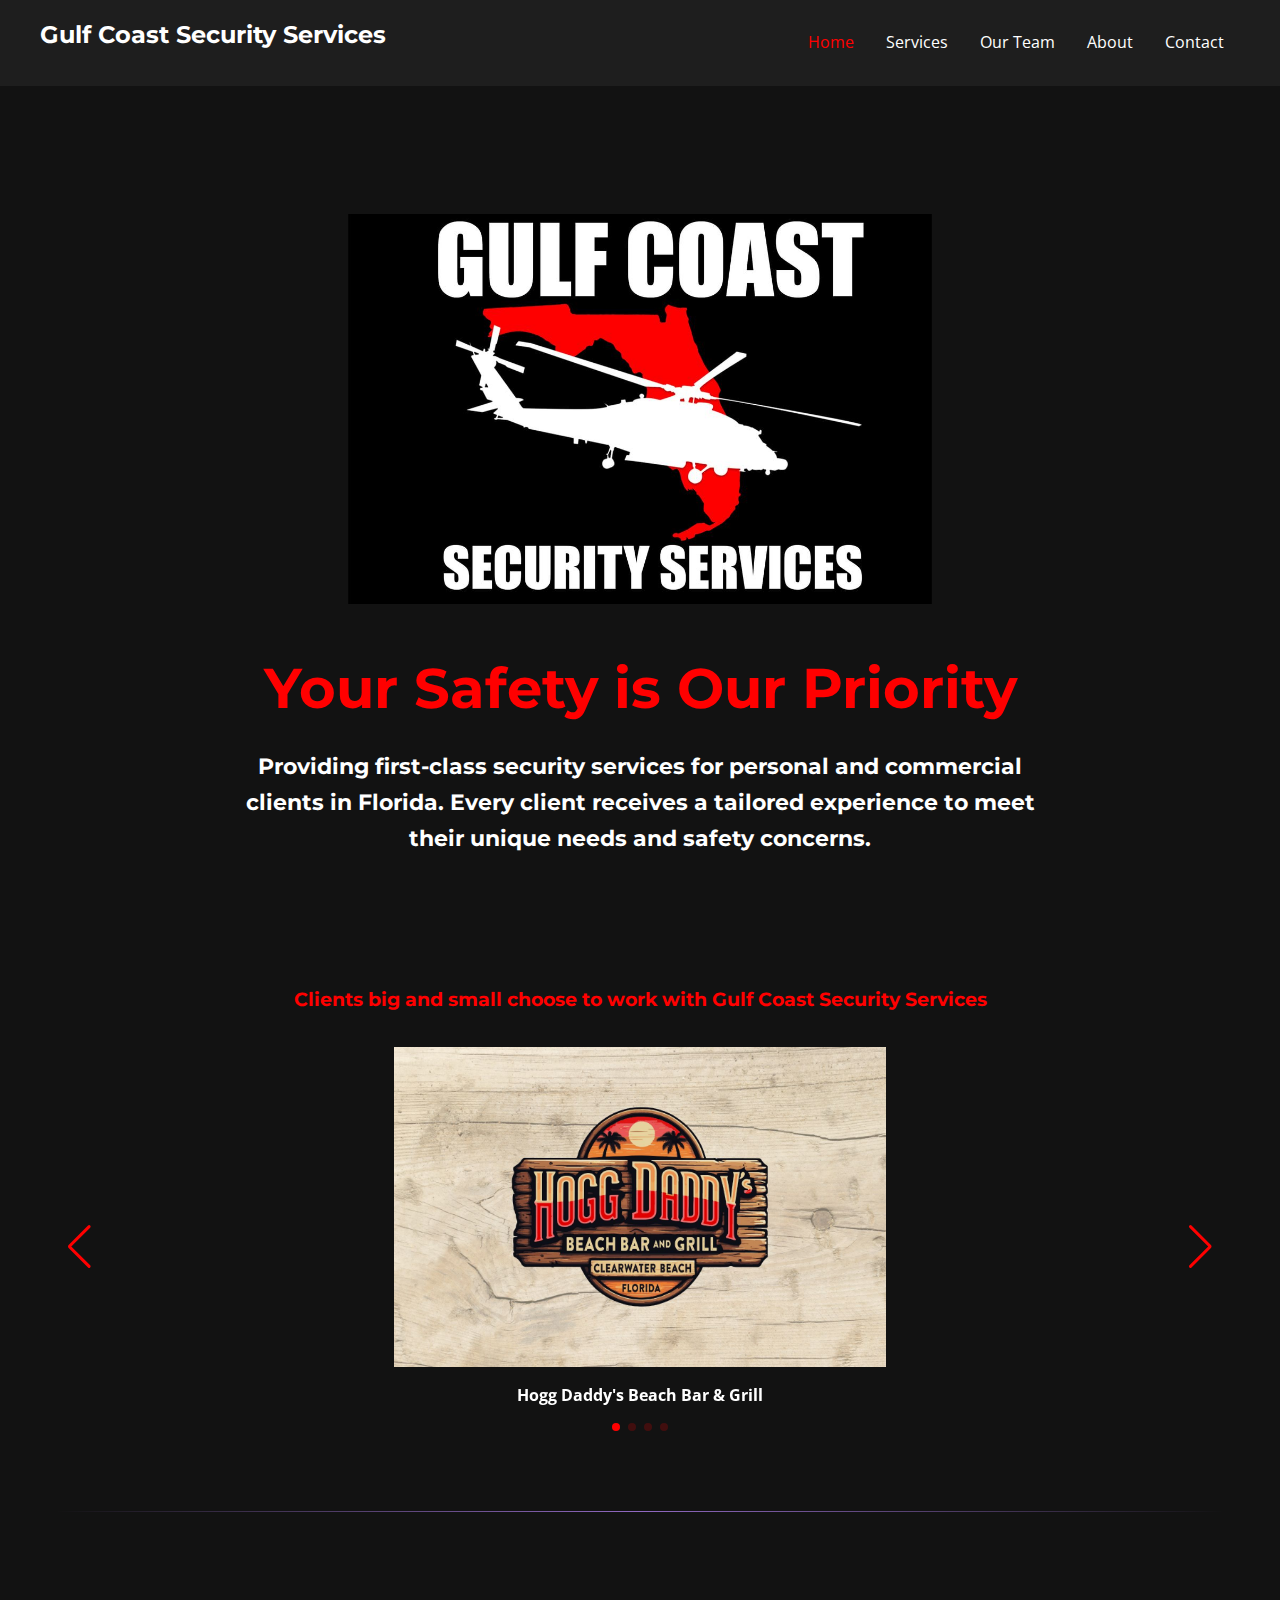
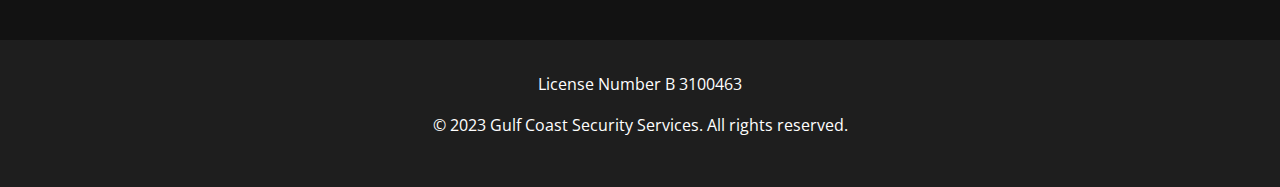
<file: index.html>
<!DOCTYPE html>
<html lang="en">
  <head>
    <meta charset="UTF-8" />
    <meta name="viewport" content="width=device-width, initial-scale=1.0" />
    <title>Gulf Coast Security Services - Your Safety is Our Priority</title>
    <link rel="stylesheet" href="styles.css" />
    <link
      rel="stylesheet"
      href="https://cdn.jsdelivr.net/npm/swiper@10/swiper-bundle.min.css"
    />
  </head>
  <body class="dark-theme">
    <header>
      <nav class="navbar">
        <div class="navbar-container">
          <div class="navbar-logo">Gulf Coast Security Services</div>
          <div class="menu-icon">
            <span class="bar"></span>
            <span class="bar"></span>
            <span class="bar"></span>
          </div>
          <ul class="nav-menu">
            <li><a href="index.html" class="nav-link active">Home</a></li>
            <li><a href="services.html" class="nav-link">Services</a></li>
            <li><a href="team.html" class="nav-link">Our Team</a></li>
            <li><a href="about.html" class="nav-link">About</a></li>
            <li><a href="contact.html" class="nav-link">Contact</a></li>
          </ul>
        </div>
      </nav>
    </header>
    <main>
      <section class="hero">
        <img
          src="gcss-logo-1.jpg"
          alt="Gulf Coast Security Services Logo"
          class="hero-logo"
        />
        <h2 class="hero-title">Your Safety is Our Priority</h2>
        <h3 class="hero-subtitle">
          Providing first-class security services for personal and commercial
          clients in Florida. Every client receives a tailored experience to
          meet their unique needs and safety concerns.
        </h3>
      </section>

      <section class="clients">
        <h3 class="clients-title">
          Clients big and small choose to work with Gulf Coast Security Services
        </h3>
        <div class="swiper">
          <div class="swiper-wrapper">
            <div class="swiper-slide">
              <img src="client2-logo.jpg" alt="Client 1" />
              <p class="client-name">Hogg Daddy's Beach Bar & Grill</p>
            </div>
            <div class="swiper-slide">
              <img src="client3-logo.jpg" alt="Client 2" />
              <p class="client-name">The Toasted Monkey</p>
            </div>
            <div class="swiper-slide">
              <img src="client4-logo.jpg" alt="Client 3" />
              <p class="client-name">Moffitt Cancer Center</p>
            </div>
            <div class="swiper-slide">
              <img src="client5-logo.jpg" alt="Client 4" />
              <p class="client-name">We R Promotions</p>
            </div>
          </div>
          <div class="swiper-pagination"></div>
          <div class="swiper-button-next"></div>
          <div class="swiper-button-prev"></div>
        </div>
      </section>
      <hr class="section-divider" />
    </main>
    <footer>
      <p>License Number B 3100463</p>
      <p>&copy; 2023 Gulf Coast Security Services. All rights reserved.</p>
    </footer>
    <script src="https://cdn.jsdelivr.net/npm/swiper@10/swiper-bundle.min.js"></script>
    <script src="script.js"></script>
  </body>
</html>
</file>
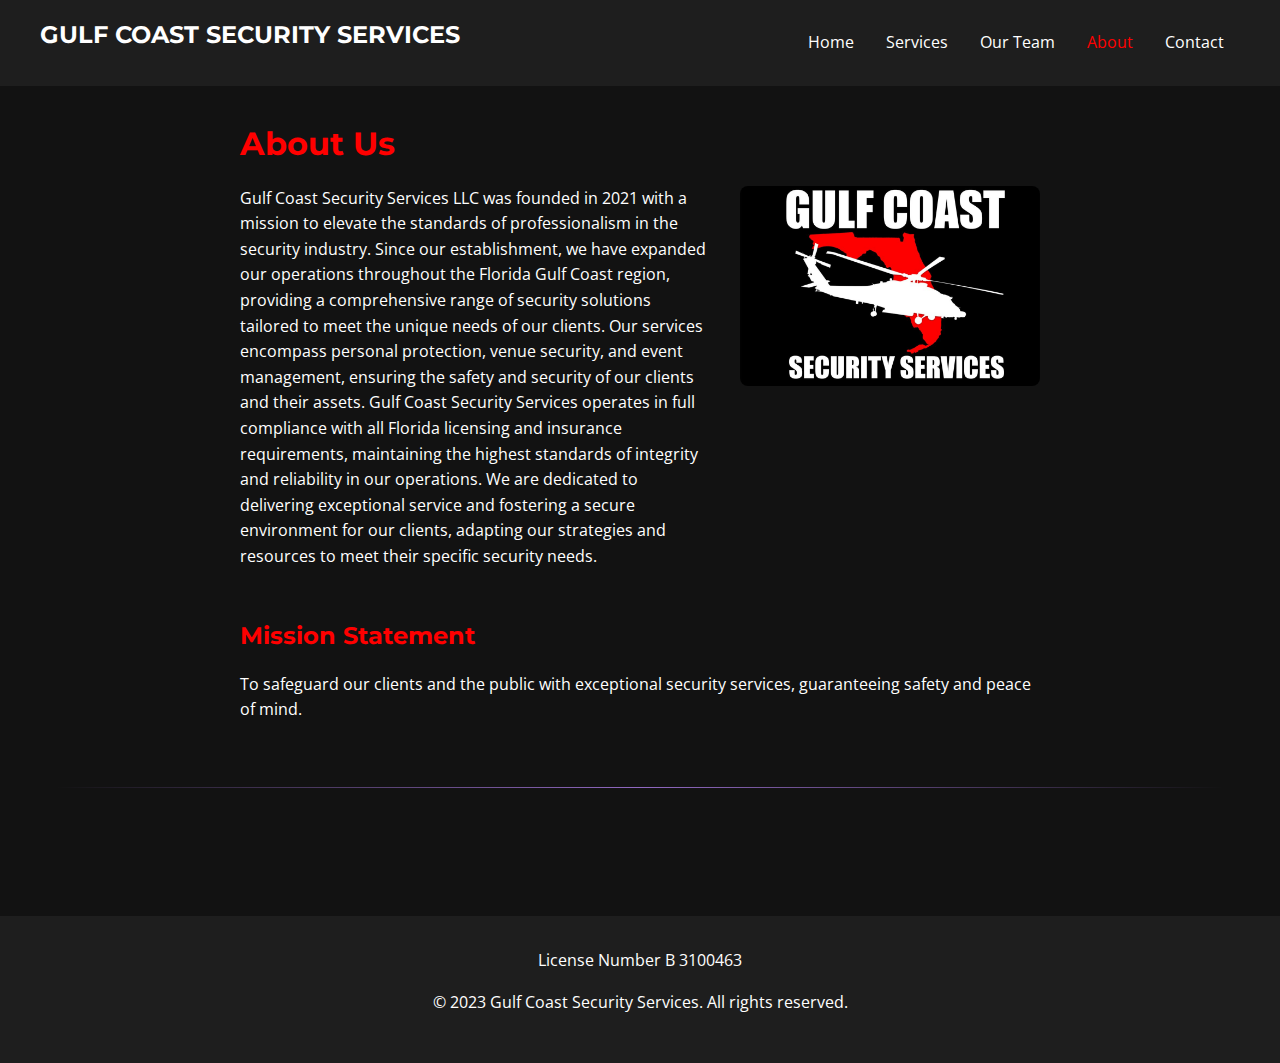
<file: about.html>
<!DOCTYPE html>
<html lang="en">
  <head>
    <meta charset="UTF-8" />
    <meta name="viewport" content="width=device-width, initial-scale=1.0" />
    <title>About Us - Gulf Coast Security Services</title>
    <link rel="stylesheet" href="styles.css" />
  </head>
  <body>
    <header>
      <nav class="navbar">
        <div class="navbar-container">
          <div class="navbar-logo">GULF COAST SECURITY SERVICES</div>
          <div class="menu-icon">
            <span class="bar"></span>
            <span class="bar"></span>
            <span class="bar"></span>
          </div>
          <ul class="nav-menu">
            <li><a href="index.html" class="nav-link">Home</a></li>
            <li><a href="services.html" class="nav-link">Services</a></li>
            <li><a href="team.html" class="nav-link">Our Team</a></li>
            <li><a href="about.html" class="nav-link active">About</a></li>
            <li><a href="contact.html" class="nav-link">Contact</a></li>
          </ul>
        </div>
      </nav>
    </header>

    <main>
      <section class="about-section">
        <h1>About Us</h1>
        <div class="content-row">
          <p>
            Gulf Coast Security Services LLC was founded in 2021 with a mission
            to elevate the standards of professionalism in the security
            industry. Since our establishment, we have expanded our operations
            throughout the Florida Gulf Coast region, providing a comprehensive
            range of security solutions tailored to meet the unique needs of our
            clients. Our services encompass personal protection, venue security,
            and event management, ensuring the safety and security of our
            clients and their assets. Gulf Coast Security Services operates in
            full compliance with all Florida licensing and insurance
            requirements, maintaining the highest standards of integrity and
            reliability in our operations. We are dedicated to delivering
            exceptional service and fostering a secure environment for our
            clients, adapting our strategies and resources to meet their
            specific security needs.
          </p>
          <img
            src="gcss-logo-1.jpg"
            alt="Gulf Coast Logo"
            class="about-image"
          />
        </div>

        <div class="mission-statement">
          <h2>Mission Statement</h2>
          <p>
            To safeguard our clients and the public with exceptional security
            services, guaranteeing safety and peace of mind.
          </p>
        </div>
      </section>
      <hr class="section-divider" />
    </main>

    <footer>
      <p>License Number B 3100463</p>
      <p>&copy; 2023 Gulf Coast Security Services. All rights reserved.</p>
    </footer>

    <script src="script.js"></script>
  </body>
</html>
</file>
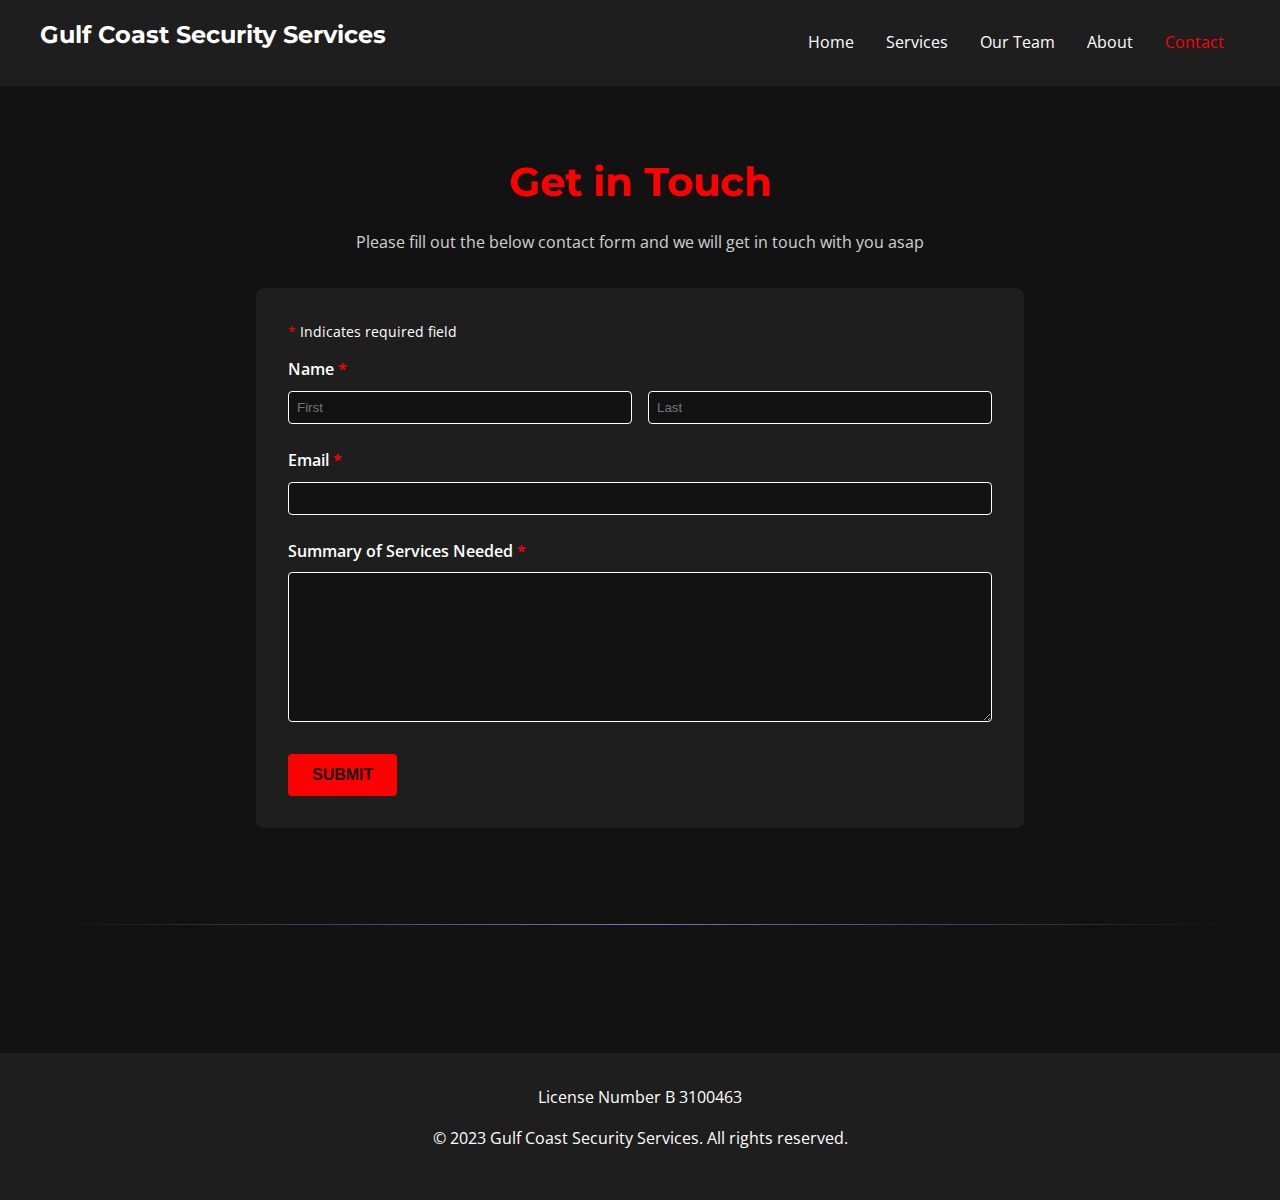
<file: contact.html>
<!DOCTYPE html>
<html lang="en">
  <head>
    <meta charset="UTF-8" />
    <meta name="viewport" content="width=device-width, initial-scale=1.0" />
    <title>Contact - Gulf Coast Security Services</title>
    <link rel="stylesheet" href="styles.css" />
    <link
      href="https://fonts.googleapis.com/css?family=Open+Sans:400,300,300italic,700,400italic,700italic&subset=latin,latin-ext"
      rel="stylesheet"
      type="text/css"
    />
    <link
      href="https://fonts.googleapis.com/css?family=Montserrat:400,700&subset=latin,latin-ext"
      rel="stylesheet"
      type="text/css"
    />
  </head>
  <body class="dark-theme">
    <header>
      <nav class="navbar">
        <div class="navbar-container">
          <div class="navbar-logo">Gulf Coast Security Services</div>
          <div class="menu-icon">
            <span class="bar"></span>
            <span class="bar"></span>
            <span class="bar"></span>
          </div>
          <ul class="nav-menu">
            <li><a href="index.html" class="nav-link">Home</a></li>
            <li><a href="services.html" class="nav-link">Services</a></li>
            <li><a href="team.html" class="nav-link">Our Team</a></li>
            <li><a href="about.html" class="nav-link">About</a></li>
            <li><a href="contact.html" class="nav-link active">Contact</a></li>
          </ul>
        </div>
      </nav>
    </header>
    <main>
      <section class="contact-section">
        <h2 class="section-title">Get in Touch</h2>
        <p class="section-subtitle">
          Please fill out the below contact form and we will get in touch with
          you asap
        </p>
        <div class="contact-form-container">
          <form
            class="contact-form"
            action="https://formspree.io/f/xrbzbyzj"
            method="POST"
          >
            <p class="required-field-notice">
              <span class="required">*</span> Indicates required field
            </p>
            <div class="form-group">
              <label for="name">Name <span class="required">*</span></label>
              <div class="name-fields">
                <input
                  type="text"
                  id="first-name"
                  name="first_name"
                  required
                  placeholder="First"
                />
                <input
                  type="text"
                  id="last-name"
                  name="last_name"
                  required
                  placeholder="Last"
                />
              </div>
            </div>
            <div class="form-group">
              <label for="email">Email <span class="required">*</span></label>
              <input type="email" id="email" name="email" required />
            </div>
            <div class="form-group">
              <label for="services"
                >Summary of Services Needed
                <span class="required">*</span></label
              >
              <textarea id="services" name="services" required></textarea>
            </div>
            <button type="submit" class="submit-button">Submit</button>
          </form>
        </div>
      </section>
      <hr class="section-divider" />
    </main>
    <footer>
      <p>License Number B 3100463</p>
      <p>&copy; 2023 Gulf Coast Security Services. All rights reserved.</p>
    </footer>
    <script src="script.js"></script>
  </body>
</html>
</file>
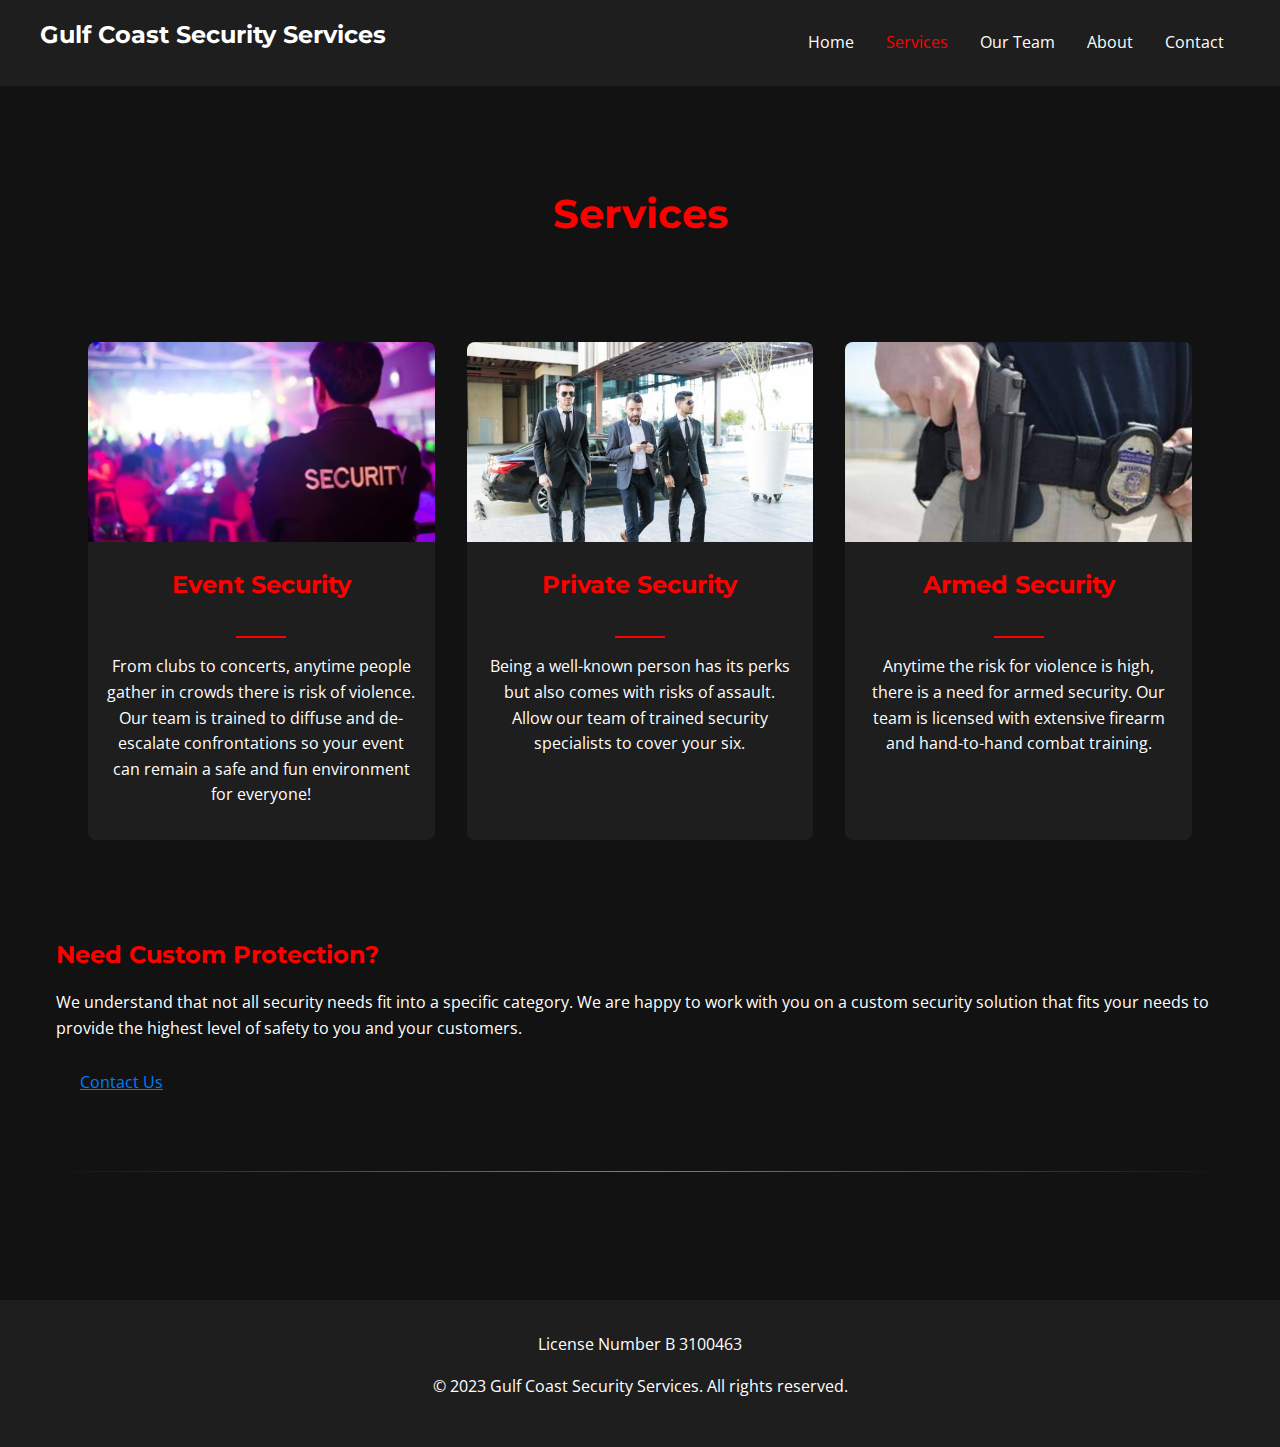
<file: services.html>
<!DOCTYPE html>
<html lang="en">
  <head>
    <meta charset="UTF-8" />
    <meta name="viewport" content="width=device-width, initial-scale=1.0" />
    <title>Services - Gulf Coast Security Services</title>
    <link rel="stylesheet" href="styles.css" />
  </head>
  <body class="dark-theme">
    <header>
      <nav class="navbar">
        <div class="navbar-container">
          <div class="navbar-logo">Gulf Coast Security Services</div>
          <div class="menu-icon">
            <span class="bar"></span>
            <span class="bar"></span>
            <span class="bar"></span>
          </div>
          <ul class="nav-menu">
            <li><a href="index.html" class="nav-link">Home</a></li>
            <li>
              <a href="services.html" class="nav-link active">Services</a>
            </li>
            <li><a href="team.html" class="nav-link">Our Team</a></li>
            <li><a href="about.html" class="nav-link">About</a></li>
            <li><a href="contact.html" class="nav-link">Contact</a></li>
          </ul>
        </div>
      </nav>
    </header>

    <main>
      <section class="services-hero">
        <h1 class="section-title">Services</h1>
      </section>

      <section class="services-grid">
        <div class="service-item">
          <img
            src="event-security.jpeg"
            alt="Event Security"
            class="service-image"
          />
          <h2>Event Security</h2>
          <div class="service-divider"></div>
          <p>
            From clubs to concerts, anytime people gather in crowds there is
            risk of violence. Our team is trained to diffuse and de-escalate
            confrontations so your event can remain a safe and fun environment
            for everyone!
          </p>
        </div>

        <div class="service-item">
          <img
            src="private-security.jpg"
            alt="Private Security"
            class="service-image"
          />
          <h2>Private Security</h2>
          <div class="service-divider"></div>
          <p>
            Being a well-known person has its perks but also comes with risks of
            assault. Allow our team of trained security specialists to cover
            your six.
          </p>
        </div>

        <div class="service-item">
          <img
            src="armed-security.jpg"
            alt="Armed Security"
            class="service-image"
          />
          <h2>Armed Security</h2>
          <div class="service-divider"></div>
          <p>
            Anytime the risk for violence is high, there is a need for armed
            security. Our team is licensed with extensive firearm and
            hand-to-hand combat training.
          </p>
        </div>
      </section>

      <section class="custom-protection">
        <h2>Need Custom Protection?</h2>
        <p>
          We understand that not all security needs fit into a specific
          category. We are happy to work with you on a custom security solution
          that fits your needs to provide the highest level of safety to you and
          your customers.
        </p>
        <a href="contact.html" class="cta-button link-style">Contact Us</a>
      </section>
      <hr class="section-divider" />
    </main>

    <footer>
      <p>License Number B 3100463</p>
      <p>&copy; 2023 Gulf Coast Security Services. All rights reserved.</p>
    </footer>

    <script src="script.js"></script>
  </body>
</html>
</file>
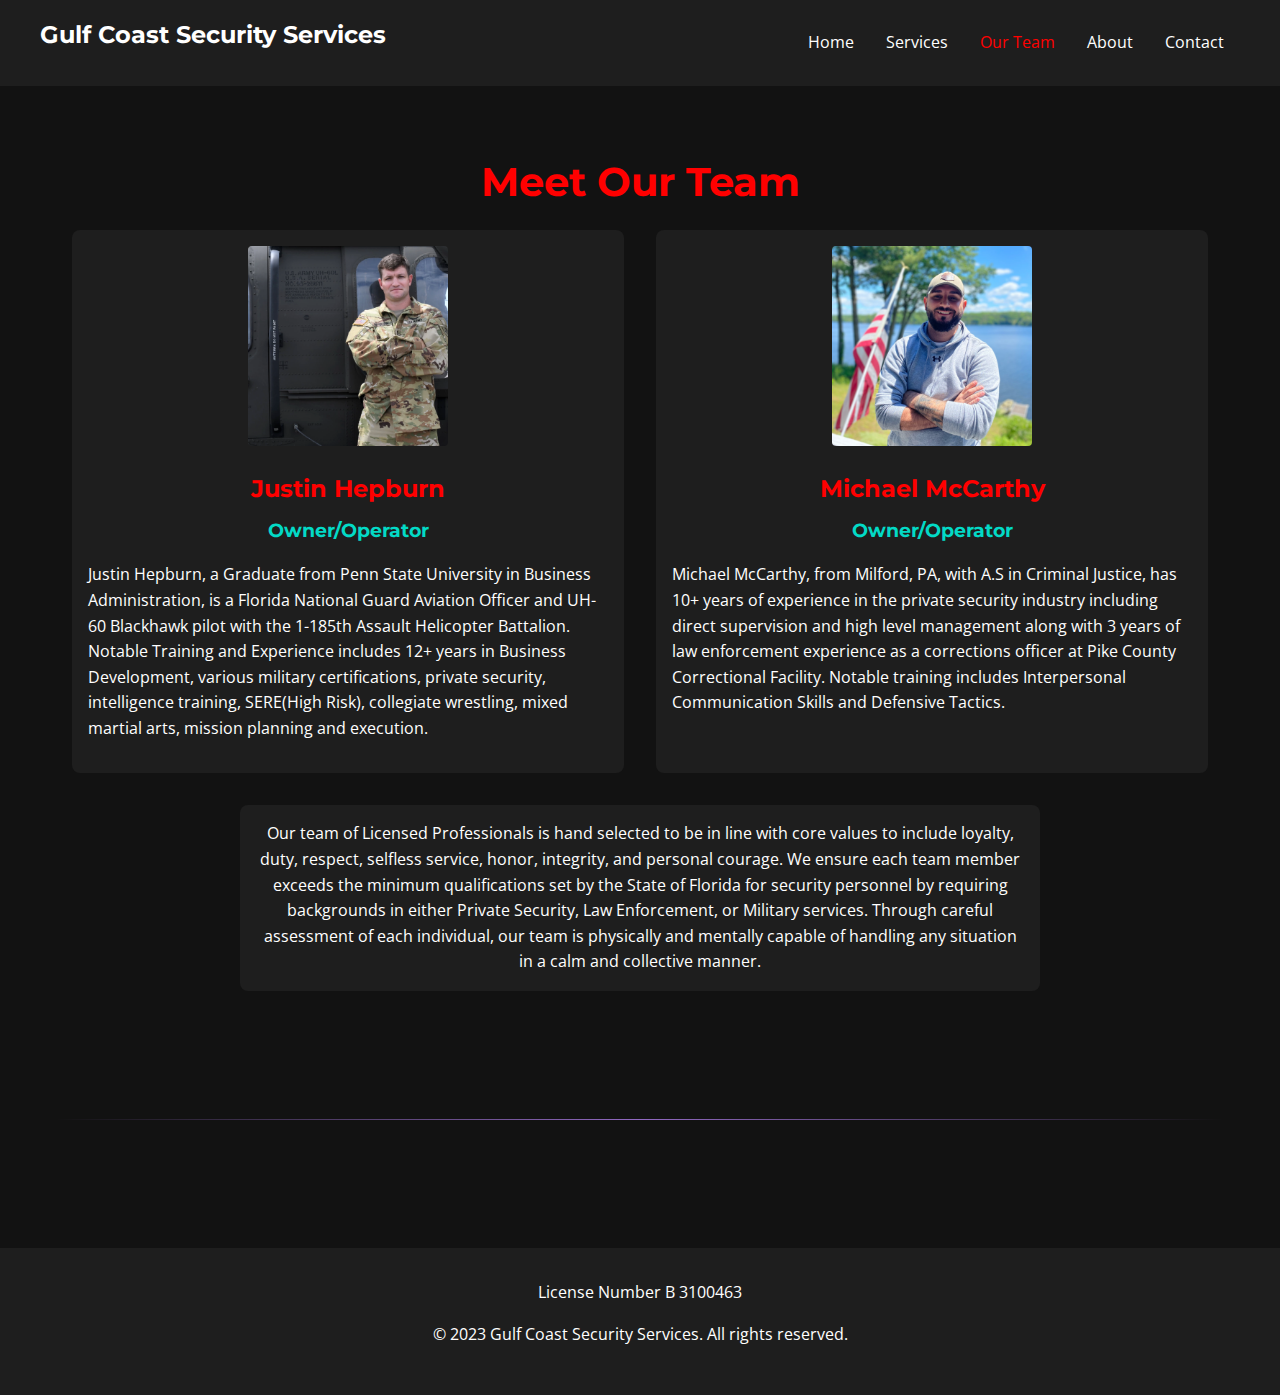
<file: team.html>
<!DOCTYPE html>
<html lang="en">
  <head>
    <meta charset="UTF-8" />
    <meta name="viewport" content="width=device-width, initial-scale=1.0" />
    <title>Our Team - Gulf Coast Security Services</title>
    <link rel="stylesheet" href="styles.css" />
  </head>
  <body class="dark-theme">
    <header>
      <nav class="navbar">
        <div class="navbar-container">
          <div class="navbar-logo">Gulf Coast Security Services</div>
          <div class="menu-icon">
            <span class="bar"></span>
            <span class="bar"></span>
            <span class="bar"></span>
          </div>
          <ul class="nav-menu">
            <li><a href="index.html" class="nav-link">Home</a></li>
            <li><a href="services.html" class="nav-link">Services</a></li>
            <li><a href="team.html" class="nav-link active">Our Team</a></li>
            <li><a href="about.html" class="nav-link">About</a></li>
            <li><a href="contact.html" class="nav-link">Contact</a></li>
          </ul>
        </div>
      </nav>
    </header>

    <main>
      <section class="team-section">
        <h1 class="section-title">Meet Our Team</h1>

        <div class="team-members">
          <div class="team-member">
            <img
              src="justin-hepburn.png"
              alt="Justin Hepburn"
              class="team-member-image"
            />
            <h2>Justin Hepburn</h2>
            <h3>Owner/Operator</h3>
            <p>
              Justin Hepburn, a Graduate from Penn State University in Business
              Administration, is a Florida National Guard Aviation Officer and
              UH-60 Blackhawk pilot with the 1-185th Assault Helicopter
              Battalion. Notable Training and Experience includes 12+ years in
              Business Development, various military certifications, private
              security, intelligence training, SERE(High Risk), collegiate
              wrestling, mixed martial arts, mission planning and execution.
            </p>
          </div>

          <div class="team-member">
            <img
              src="michael-mccarthy.jpg"
              alt="Michael McCarthy"
              class="team-member-image"
            />
            <h2>Michael McCarthy</h2>
            <h3>Owner/Operator</h3>
            <p>
              Michael McCarthy, from Milford, PA, with A.S in Criminal Justice,
              has 10+ years of experience in the private security industry
              including direct supervision and high level management along with
              3 years of law enforcement experience as a corrections officer at
              Pike County Correctional Facility. Notable training includes
              Interpersonal Communication Skills and Defensive Tactics.
            </p>
          </div>
        </div>

        <div class="team-description">
          <p>
            Our team of Licensed Professionals is hand selected to be in line
            with core values to include loyalty, duty, respect, selfless
            service, honor, integrity, and personal courage. We ensure each team
            member exceeds the minimum qualifications set by the State of
            Florida for security personnel by requiring backgrounds in either
            Private Security, Law Enforcement, or Military services. Through
            careful assessment of each individual, our team is physically and
            mentally capable of handling any situation in a calm and collective
            manner.
          </p>
        </div>
      </section>
      <hr class="section-divider" />
    </main>

    <footer>
      <p>License Number B 3100463</p>
      <p>&copy; 2023 Gulf Coast Security Services. All rights reserved.</p>
    </footer>

    <script src="script.js"></script>
  </body>
</html>
</file>
<file: styles.css>
/* Font imports */
@import url('https://fonts.googleapis.com/css?family=Open+Sans:400,300,300italic,700,400italic,700italic&subset=latin,latin-ext');
@import url('https://fonts.googleapis.com/css?family=Montserrat:400,700&subset=latin,latin-ext');

/* Basic Reset */
* {
    margin: 0;
    padding: 0;
    box-sizing: border-box;
}

/* Dark theme colors */
:root {
    --bg-color: #121212;
    --text-color: #ffffff;
    --primary-color: #FF0000;
    --secondary-color: #03dac6;
    --surface-color: #1e1e1e;
}

/* Typography */
body {
    font-family: 'Open Sans', Arial, sans-serif;
    background-color: var(--bg-color);
    color: var(--text-color);
    line-height: 1.6;
}

h1, h2, h3, h4, h5, h6, .navbar-logo {
    font-family: 'Montserrat', Arial, sans-serif;
    font-weight: 700;
    color: var(--primary-color);
    margin-bottom: 1rem;
}

p {
    margin-bottom: 1rem;
}

/* Layout */
main {
    max-width: 1200px;
    margin: 0 auto;
    padding: 2rem 1rem;
}

section {
    margin: 4rem 0;
}

/* Navbar styles */
.navbar {
    background-color: var(--surface-color);
    padding: 1rem;
}

.navbar-container {
    display: flex;
    justify-content: space-between;
    align-items: center;
    max-width: 1200px;
    margin: 0 auto;
}

.navbar-logo {
    color: var(--text-color);
    font-size: 1.5rem;
}

.menu-icon {
    display: none;
    flex-direction: column;
    cursor: pointer;
}

.bar {
    width: 25px;
    height: 3px;
    background-color: var(--text-color);
    margin: 3px 0;
}

.nav-menu {
    display: flex;
    list-style: none;
}

.nav-link {
    color: var(--text-color);
    text-decoration: none;
    padding: 0.5rem 1rem;
    transition: color 0.3s ease;
}

.nav-link:hover, .nav-link.active {
    color: var(--primary-color);
}

/* Contact section styles */
.contact-section {
    max-width: 800px;
    margin: 0 auto;
    padding: 2rem 1rem;
}

.section-title {
    font-size: 2.5rem;
    text-align: center;
    margin-bottom: 1rem;
}

.section-subtitle {
    font-size: 1rem;
    text-align: center;
    margin-bottom: 2rem;
    opacity: 0.8;
}

.contact-form-container {
    background-color: var(--surface-color);
    padding: 2rem;
    border-radius: 8px;
}

.contact-form .form-group {
    margin-bottom: 1.5rem;
}

.contact-form label {
    display: block;
    margin-bottom: 0.5rem;
    font-weight: 600;
}

.contact-form input[type="text"],
.contact-form input[type="email"],
.contact-form textarea {
    width: 100%;
    padding: 0.5rem;
    border: 1px solid var(--text-color);
    background-color: var(--bg-color);
    color: var(--text-color);
    border-radius: 4px;
}

.contact-form textarea {
    height: 150px;
}

.required {
    color: var(--primary-color);
}

.submit-button {
    background-color: var(--primary-color);
    color: var(--bg-color);
    border: none;
    padding: 0.75rem 1.5rem;
    font-size: 1rem;
    font-weight: 600;
    text-transform: uppercase;
    border-radius: 4px;
    cursor: pointer;
    transition: background-color 0.3s ease;
}

.submit-button:hover {
    background-color: var(--secondary-color);
}

/* Footer styles */
footer {
    background-color: var(--surface-color);
    text-align: center;
    padding: 2rem 0;
    margin-top: 4rem;
}

/* Utility classes */
.section-divider {
    border: 0;
    height: 1px;
    background-image: linear-gradient(to right, rgba(0, 0, 0, 0), rgba(187, 134, 252, 0.75), rgba(0, 0, 0, 0));
    margin: 4rem 0 2rem;
}

/* Responsive design */
@media screen and (max-width: 768px) {
    .menu-icon {
        display: flex;
    }

    .nav-menu {
        position: fixed;
        left: -100%;
        top: 5rem;
        flex-direction: column;
        background-color: var(--surface-color);
        width: 100%;
        text-align: center;
        transition: 0.3s;
        box-shadow: 0 10px 27px rgba(0, 0, 0, 0.05);
    }

    .nav-menu.active {
        left: 0;
    }

    .nav-item {
        margin: 2.5rem 0;
    }

    .section-title {
        font-size: 2rem;
    }

    .contact-form-container {
        padding: 1.5rem;
    }
}

/* About page styles */
.about-section {
    max-width: 800px;
    margin: 0 auto;
}

.content-row {
    display: flex;
    flex-direction: column;
    align-items: center;
    gap: 2rem;
}

.about-image {
    max-width: 100%;
    height: auto;
    border-radius: 8px;
}

.mission-statement {
    margin-top: 2rem;
}

@media screen and (min-width: 768px) {
    .content-row {
        flex-direction: row;
        align-items: flex-start;
    }

    .content-row p {
        flex: 1;
    }

    .about-image {
        max-width: 300px;
    }
}

@media screen and (min-width: 769px) {
    .navbar-container {
        justify-content: flex-start;
    }

    .nav-menu {
        margin-left: auto;
    }
}

/* Hero section styles for homepage */
.hero {
    text-align: center;
    padding: 2rem 0;
}

.hero-logo {
    max-width: 80%;
    height: auto;
    margin-bottom: 2rem;
}

.hero-title {
    font-size: 2.5rem;
    margin-bottom: 1rem;
}

.hero-subtitle {
    font-size: 1.2rem;
    max-width: 800px;
    margin: 0 auto 2rem;
}

/* Client section styles */
.clients {
    margin: 4rem 0;
}

.clients-title {
    text-align: center;
    margin-bottom: 2rem;
}

.swiper {
    width: 100%;
    height: 400px;
}

.swiper-slide {
    aspect-ratio: 16 / 9; /* This sets a widescreen aspect ratio for the slide */
    display: flex;
    align-items: center;
    justify-content: center;
}

.swiper-slide img {
    width: 100%;
    height: 80%;
    object-fit: contain; /* This ensures the entire image is visible without cropping */
    display: block;
}

.swiper-button-next,
.swiper-button-prev {
    color: var(--primary-color) !important; /* Red color for arrows */
}

.swiper-pagination-bullet {
    background-color: var(--primary-color) !important; /* Red color for pagination bullets */
    opacity: 0.5;
}

.swiper-pagination-bullet-active {
    opacity: 1;
}

.client-name {
    margin-top: 1rem;
    font-weight: bold;
    text-align: center;
    padding: 0 1rem;
}

/* Responsive adjustments */
@media screen and (min-width: 768px) {
    .hero-logo {
        max-width: 60%;
    }

    .hero-title {
        font-size: 3rem;
    }

    .hero-subtitle {
        font-size: 1.4rem;
    }
}

@media screen and (min-width: 1024px) {
    .hero-logo {
        max-width: 50%;
    }

    .hero-title {
        font-size: 3.5rem;
    }
}

 .hero-subtitle  {
    color: var(--text-color);
}

.services-grid {
    display: grid;
    gap: 2rem;
    padding: 2rem;
}

.service-item {
    background-color: var(--surface-color);
    border-radius: 8px;
    overflow: hidden;
    transition: transform 0.3s ease;
}

.service-item:hover {
    transform: translateY(-5px);
}

.service-image {
    width: 100%;
    height: 200px;
    object-fit: cover;
}

.service-item h2 {
    text-align: center;
    padding: 1rem;
}

.service-divider {
    height: 2px;
    background-color: var(--primary-color);
    width: 50px;
    margin: 0 auto;
}

.service-item p {
    padding: 1rem;
    text-align: center;
}

.cta-button.link-style {
    display: inline-block;
    background-color: transparent;
    color: #007bff !important; /* Force the color */
    padding: 0.75rem 1.5rem;
    text-decoration: underline;
    border-radius: 4px;
    transition: color 0.3s ease;
}

.cta-button.link-style:hover,
.cta-button.link-style:visited,
.cta-button.link-style:active {
    color: #0056b3 !important; /* Force the color for all states */
    text-decoration: none;
}

.team-section {
    padding: 2rem 1rem;
    max-width: 1200px;
    margin: 0 auto;
}

.team-members {
    display: flex;
    flex-wrap: wrap;
    justify-content: space-around;
    gap: 2rem;
    margin-bottom: 2rem;
}

.team-member {
    flex-basis: calc(50% - 1rem);
    background-color: var(--surface-color);
    padding: 1rem;
    border-radius: 8px;
    text-align: center;
}

.team-member-image {
    width: 200px;
    height: 200px;
    object-fit: cover;
    margin-bottom: 1rem;
    border-radius: 4px; /* Adds a slight rounded corner */
}

.team-member h2 {
    color: var(--primary-color);
    margin-bottom: 0.5rem;
}

.team-member h3 {
    color: var(--secondary-color);
    margin-bottom: 1rem;
}

.team-member p {
    text-align: left;
}

.team-description {
    background-color: var(--surface-color);
    padding: 1rem;
    border-radius: 8px;
    text-align: center; /* This centers the text */
    max-width: 800px; /* This limits the width for better readability */
    margin: 2rem auto; /* This centers the block and adds some vertical margin */
}

.team-description p {
    margin: 0; /* This removes default paragraph margins */
}

@media screen and (max-width: 768px) {
    .team-member {
        flex-basis: 100%;
    }
}

/* Small screens (1 column) */
@media screen and (max-width: 767px) {
    .services-grid {
        grid-template-columns: 1fr;
    }
}

/* Medium screens (2 columns) */
@media screen and (min-width: 768px) and (max-width: 1023px) {
    .services-grid {
        grid-template-columns: repeat(2, 1fr);
    }
}

/* Large screens (3 columns) */
@media screen and (min-width: 1024px) {
    .services-grid {
        grid-template-columns: repeat(3, 1fr);
    }
}

.required-field-notice {
    font-size: 0.9em;
    margin-bottom: 1em;
  }
  
  .required {
    color: var(--primary-color);
  }
  
  .name-fields {
    display: flex;
    gap: 1em;
  }
  
  .name-fields input {
    flex: 1;
  }
</file>
